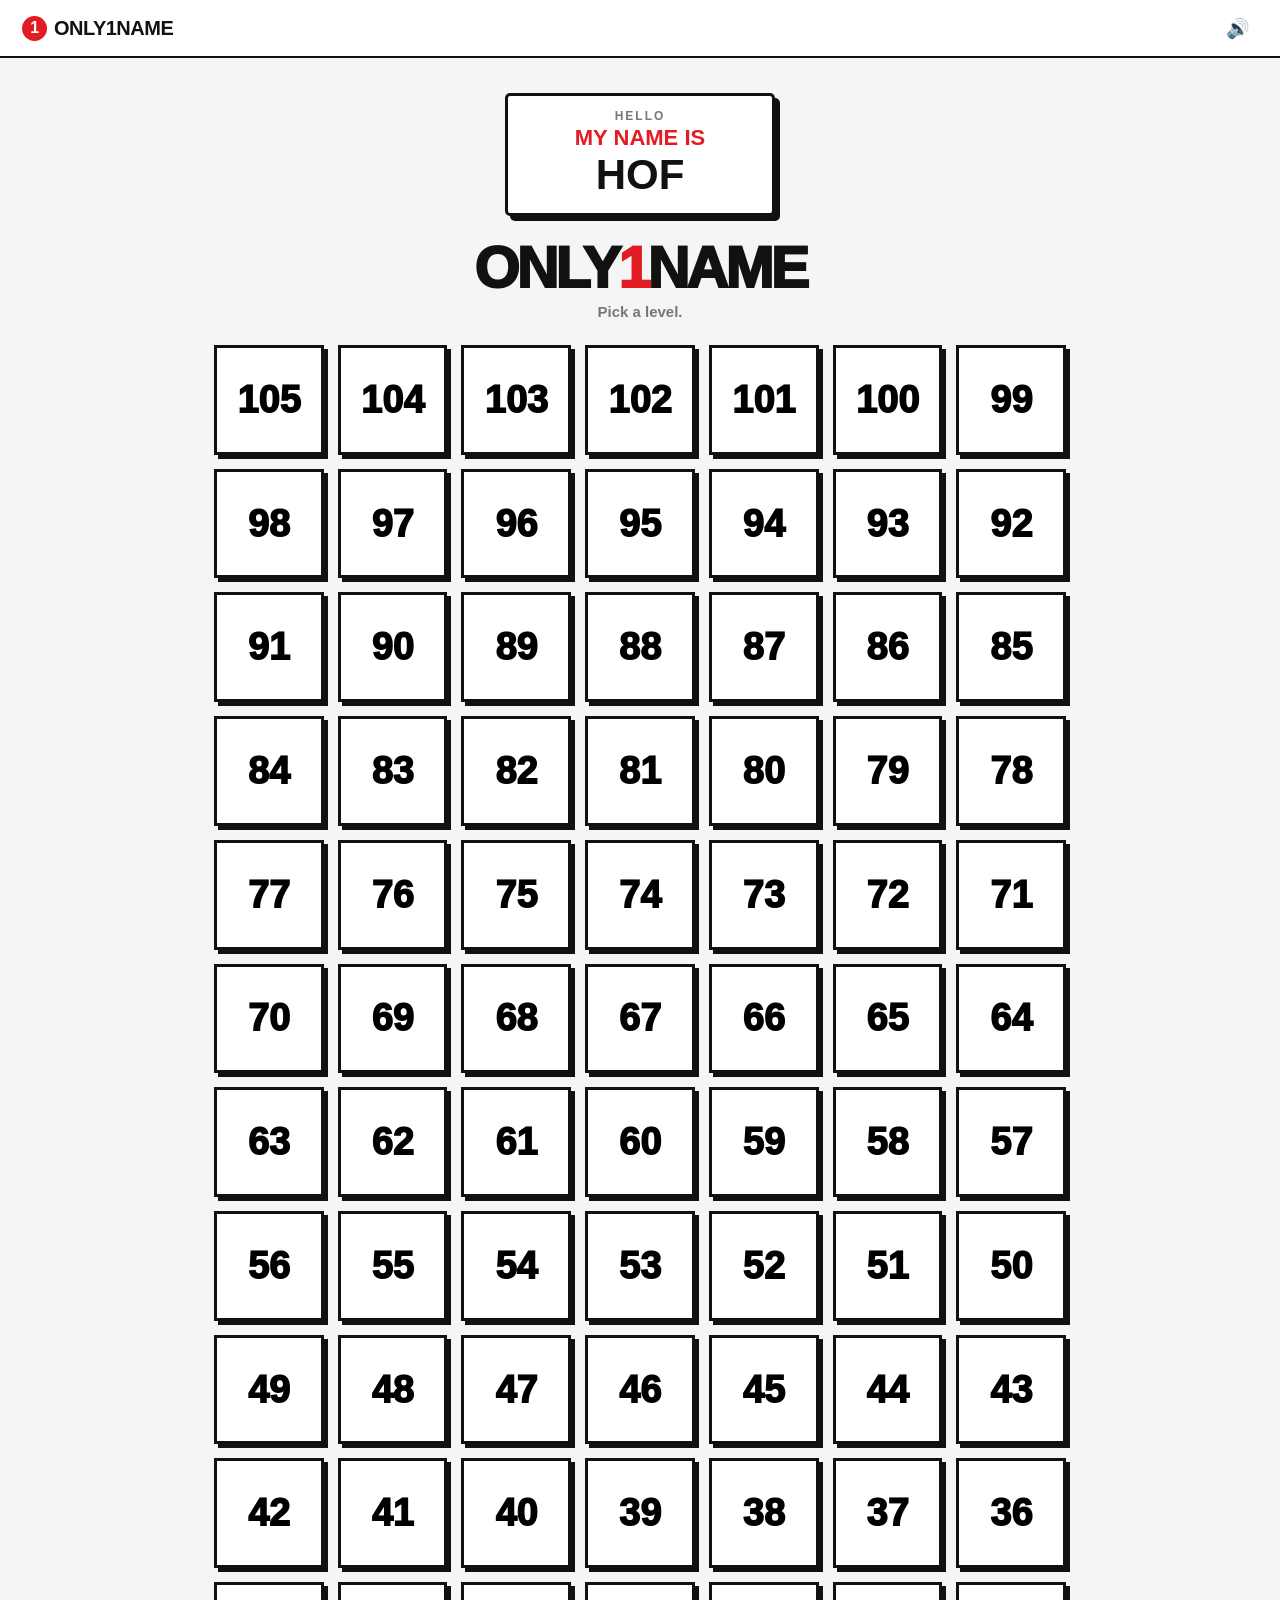
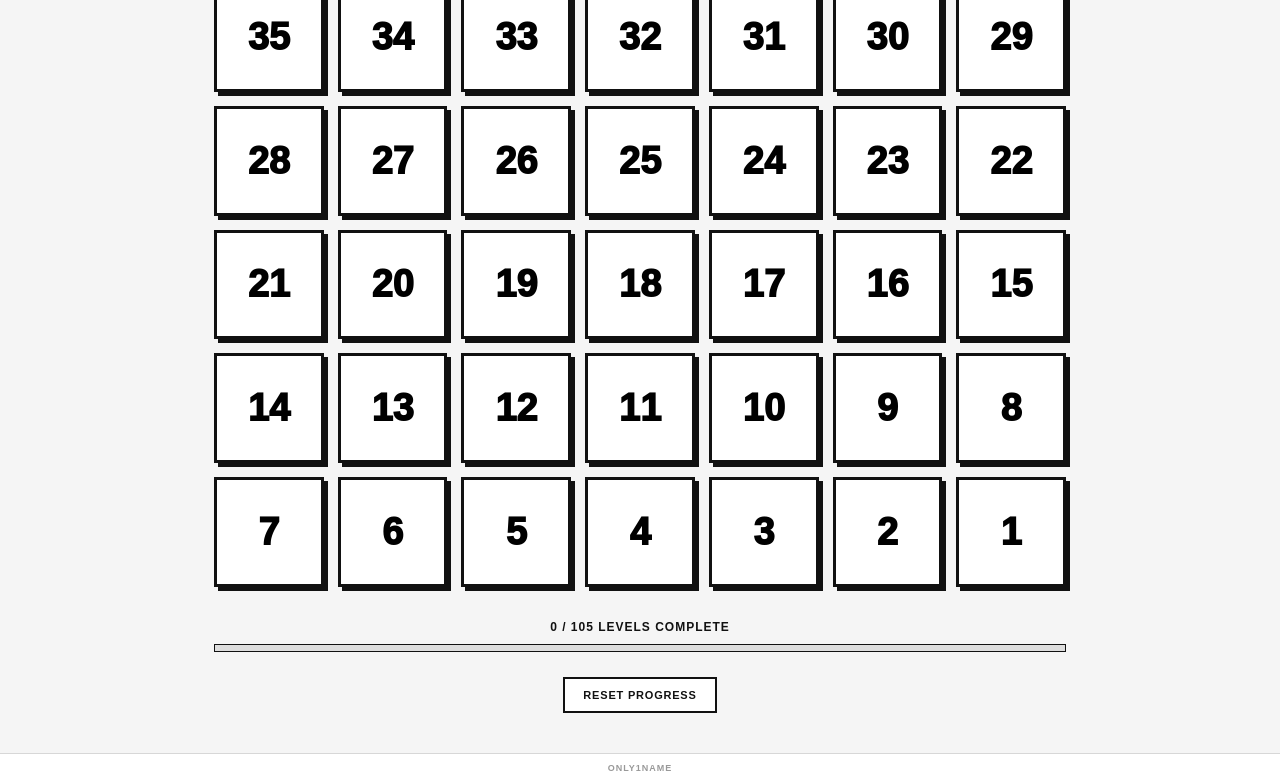
<file: index.html>
<!doctype html>
<html lang="en">
<head>
  <meta charset="utf-8">
  <meta name="viewport" content="width=device-width, initial-scale=1">
  <meta name="theme-color" content="#e31b23">
  <title>ONLY1NAME</title>

  <link rel="stylesheet" href="style.css?v=4">
</head>

<body>

  <header class="topbar">
    <a class="brand" href="./">
      <span class="brand-one">1</span>
      ONLY1NAME
    </a>

    <button
      id="sound-toggle"
      class="sound-button"
      aria-label="Toggle sound"
      type="button"
    >
      🔊
    </button>
  </header>


  <main class="app-shell">

    <!-- ======================================================
         HOME / LEVEL SELECT
         ====================================================== -->

    <section
      id="home-screen"
      class="screen home-screen"
    >

      <div class="name-sticker">
        <div class="sticker-top">HELLO</div>
        <div class="sticker-title">MY NAME IS</div>
        <div class="sticker-name">HOF</div>
      </div>


      <div class="home-heading">
        <h1>ONLY<span>1</span>NAME</h1>
        <p>Pick a level.</p>
      </div>


      <div
        id="levels-grid"
        class="levels-grid"
      ></div>


      <div class="home-progress">
        <span id="home-progress-text">
          0 / 0 LEVELS COMPLETE
        </span>

        <div class="home-progress-track">
          <div id="home-progress-bar"></div>
        </div>
      </div>


      <button
        id="reset-progress-button"
        class="reset-progress-button"
        type="button"
      >
        RESET PROGRESS
      </button>

    </section>


    <!-- ======================================================
         GAME
         ====================================================== -->

    <section
      id="game-screen"
      class="screen game-screen hidden"
    >

      <div class="game-topbar">

        <button
          id="home-button"
          class="back-button"
          type="button"
        >
          ← LEVELS
        </button>


        <div class="level-indicator">
          LEVEL
          <strong id="level-number">01</strong>
        </div>


        <div class="round-indicator">
          <strong id="round-number">1</strong>
          /
          <span id="round-total">4</span>
        </div>

      </div>


      <div class="name-card-wrapper">

        <div class="name-card">

          <div class="name-card-header">
            <div class="my-name-text">HELLO, MY NAME IS</div>
          </div>


          <div class="card-photo-area">

            <img
              id="contestant-photo"
              alt="Contestant"
              draggable="false"
            >


            <div
              id="photo-fallback"
              class="photo-fallback hidden"
            >
              ?
            </div>


            <!-- Level-start countdown -->
            <div
              id="countdown-overlay"
              class="countdown-overlay hidden"
            >
              <span id="countdown-number">3</span>
            </div>


            <!-- Answer -->
            <div
              id="reveal-overlay"
              class="reveal-overlay hidden"
            >
              <div
                id="reveal-name"
                class="answer-name"
              ></div>
            </div>

          </div>


          <div class="name-card-footer">

            <span class="card-star">★</span>

            <div class="timer-area">

              <div class="timer-display">
                <span id="timer-display">10</span>s
              </div>

              <div class="timer-track">
                <div id="timer-bar"></div>
              </div>

            </div>

            <span class="card-star">★</span>

          </div>

        </div>

      </div>


      <!-- Only Previous / Next -->
      <div class="game-controls">

        <div class="navigation">

          <button
            id="previous-button"
            class="nav-button"
            type="button"
          >
            ← PREVIOUS
          </button>


          <button
            id="next-button"
            class="nav-button next"
            type="button"
          >
            NEXT →
          </button>

        </div>

      </div>


      <div class="level-status">

        <span>
          LEVEL
          <strong id="status-level">01</strong>
        </span>

        <span>
          <strong id="level-total">4</strong>
          PICTURES
        </span>

      </div>

    </section>

  </main>


  <footer class="site-footer">
    ONLY1NAME
  </footer>


  <script src="game.js?v=4"></script>

</body>
</html>
</file>
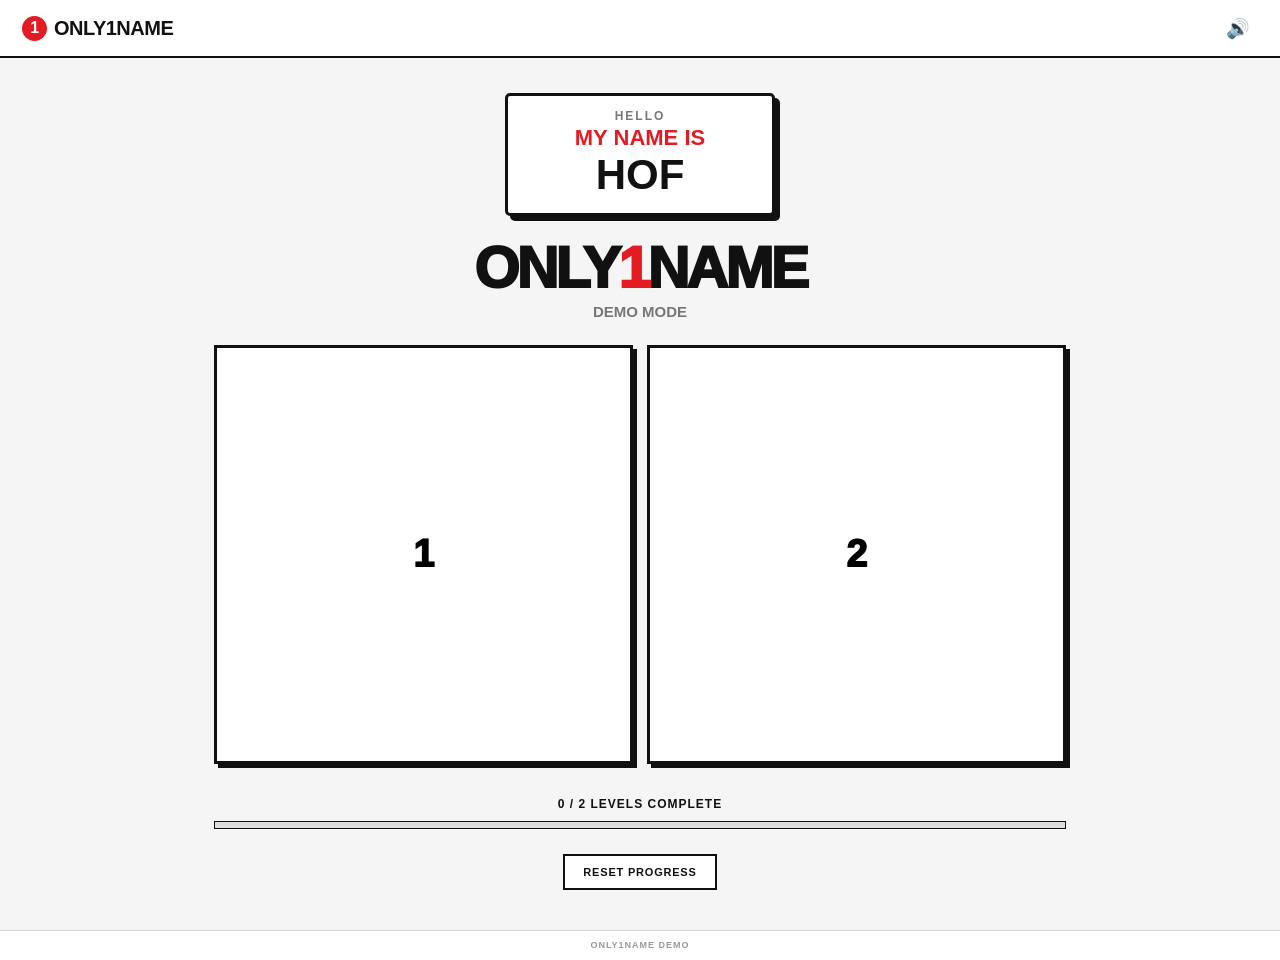
<file: test.html>
<!doctype html>
<html lang="en">
<head>
  <meta charset="utf-8">
  <meta
    name="viewport"
    content="width=device-width, initial-scale=1"
  >
  <meta name="theme-color" content="#e31b23">

  <title>ONLY1NAME - Demo</title>

  <link rel="stylesheet" href="style.css">
</head>

<body>

  <header class="topbar">

    <a class="brand" href="test.html">
      <span class="brand-one">1</span>
      ONLY1NAME
    </a>

    <button
      id="sound-toggle"
      class="sound-button"
      aria-label="Toggle sound"
      type="button"
    >
      🔊
    </button>

  </header>


  <main class="app-shell">

    <!-- ======================================================
         HOME
         ====================================================== -->

    <section
      id="home-screen"
      class="screen home-screen"
    >

      <div class="name-sticker">

        <div class="sticker-top">
          HELLO
        </div>

        <div class="sticker-title">
          MY NAME IS
        </div>

        <div class="sticker-name">
          HOF
        </div>

      </div>


      <div class="home-heading">

        <h1>
          ONLY<span>1</span>NAME
        </h1>

        <p>
          DEMO MODE
        </p>

      </div>


      <div
        id="levels-grid"
        class="levels-grid"
      ></div>


      <div class="home-progress">

        <span id="home-progress-text">
          0 / 0 LEVELS COMPLETE
        </span>

        <div class="home-progress-track">
          <div id="home-progress-bar"></div>
        </div>

      </div>


      <button
        id="reset-progress-button"
        class="reset-progress-button"
        type="button"
      >
        RESET PROGRESS
      </button>

    </section>


    <!-- ======================================================
         GAME
         ====================================================== -->

    <section
      id="game-screen"
      class="screen game-screen hidden"
    >

      <div class="game-topbar">

        <button
          id="home-button"
          class="back-button"
          type="button"
        >
          ← LEVELS
        </button>


        <div class="level-indicator">
          LEVEL
          <strong id="level-number">01</strong>
        </div>


        <div class="round-indicator">
          <strong id="round-number">1</strong>
          /
          <span id="round-total">4</span>
        </div>

      </div>


      <div class="name-card-wrapper">

        <div class="name-card">

          <div class="name-card-header">

            <div class="hello-text">
              HI,
            </div>

            <div class="my-name-text">
              MY NAME IS
            </div>

          </div>


          <div class="card-photo-area">

            <img
              id="contestant-photo"
              alt="Test contestant"
              draggable="false"
            >


            <div
              id="photo-fallback"
              class="photo-fallback hidden"
            >
              ?
            </div>


            <div
              id="countdown-overlay"
              class="countdown-overlay hidden"
            >
              <span id="countdown-number">
                3
              </span>
            </div>


            <div
              id="reveal-overlay"
              class="reveal-overlay hidden"
            >
              <div
                id="reveal-name"
                class="answer-name"
              ></div>
            </div>

          </div>


          <div class="name-card-footer">

            <span class="card-star">
              ★
            </span>


            <div class="timer-area">

              <div class="timer-display">
                <span id="timer-display">
                  10
                </span>
                s
              </div>


              <div class="timer-track">
                <div id="timer-bar"></div>
              </div>

            </div>


            <span class="card-star">
              ★
            </span>

          </div>

        </div>

      </div>


      <div class="game-controls">

        <div class="navigation">

          <button
            id="previous-button"
            class="nav-button"
            type="button"
          >
            ← PREVIOUS
          </button>


          <button
            id="next-button"
            class="nav-button next"
            type="button"
          >
            NEXT →
          </button>

        </div>

      </div>


      <div class="level-status">

        <span>
          LEVEL
          <strong id="status-level">01</strong>
        </span>


        <span>
          <strong id="level-total">4</strong>
          PICTURES
        </span>

      </div>

    </section>

  </main>


  <footer class="site-footer">
    ONLY1NAME DEMO
  </footer>


  <script src="game_test.js"></script>

</body>
</html>
</file>
<file: style.css>
:root {
  --red: #e31b23;
  --dark-red: #c9151d;
  --white: #ffffff;
  --black: #111111;
  --gray: #777777;
  --light-gray: #eeeeee;
  --border: #d7d7d7;
  --background: #f5f5f5;
  --green: #16833d;
}

* {
  box-sizing: border-box;
}

html,
body {
  margin: 0;
  width: 100%;
  height: 100%;
}

body {
  background: var(--background);
  color: var(--black);
  font-family: Arial, Helvetica, sans-serif;
  overflow-x: hidden;
}

button {
  font: inherit;
}

button:focus-visible {
  outline: 3px solid var(--black);
  outline-offset: 3px;
}

.hidden {
  display: none !important;
}


/* ============================================================
   TOP BAR
   ============================================================ */

.topbar {
  height: 58px;
  display: flex;
  align-items: center;
  justify-content: space-between;
  padding: 0 22px;
  background: var(--white);
  border-bottom: 2px solid var(--black);
}

.brand {
  display: inline-flex;
  align-items: center;
  gap: 7px;
  color: var(--black);
  text-decoration: none;
  font-size: 20px;
  font-weight: 900;
  letter-spacing: -0.5px;
}

.brand-one {
  display: inline-flex;
  align-items: center;
  justify-content: center;
  width: 25px;
  height: 25px;
  background: var(--red);
  color: var(--white);
  border-radius: 50%;
  font-size: 16px;
  font-weight: 900;
}

.sound-button {
  width: 40px;
  height: 40px;
  border: 0;
  background: transparent;
  cursor: pointer;
  font-size: 19px;
}

.sound-button:hover {
  background: var(--light-gray);
}


/* ============================================================
   APP
   ============================================================ */

.app-shell {
  width: 100%;
}

.screen {
  width: 100%;
}


/* ============================================================
   HOME
   ============================================================ */

.home-screen {
  max-width: 900px;
  margin: 0 auto;
  padding: 35px 24px 40px;
}

.name-sticker {
  width: min(270px, 75vw);
  margin: 0 auto 24px;
  padding: 13px 18px 18px;
  background: var(--white);
  border: 3px solid var(--black);
  border-radius: 5px;
  box-shadow: 5px 5px 0 var(--black);
  text-align: center;
}

.sticker-top {
  color: var(--gray);
  font-size: 12px;
  font-weight: 900;
  letter-spacing: 2px;
}

.sticker-title {
  margin-top: 2px;
  color: var(--red);
  font-size: 22px;
  font-weight: 900;
}

.sticker-name {
  margin-top: 4px;
  font-size: 42px;
  font-weight: 900;
  line-height: 0.95;
}

.home-heading {
  text-align: center;
  margin-bottom: 25px;
}

.home-heading h1 {
  margin: 0;
  font-size: clamp(35px, 7vw, 58px);
  line-height: 0.95;
  font-weight: 1000;
  letter-spacing: -3px;
}

.home-heading h1 span {
  color: var(--red);
}

.home-heading p {
  margin: 8px 0 0;
  color: var(--gray);
  font-size: 15px;
  font-weight: 700;
}


/* ============================================================
   LEVEL GRID
   ============================================================ */

.levels-grid {
  display: grid;
  grid-template-columns: repeat(auto-fit, minmax(105px, 1fr));
  gap: 14px;
  width: 100%;
}

.level-card {
  position: relative;
  aspect-ratio: 1 / 1;
  border: 3px solid var(--black);
  background: var(--white);
  cursor: pointer;
  display: flex;
  align-items: center;
  justify-content: center;
  transition:
    transform 0.12s ease,
    background 0.12s ease,
    color 0.12s ease;
  box-shadow: 4px 4px 0 var(--black);
}

.level-card:hover {
  transform: translate(-2px, -2px);
  background: var(--red);
  color: var(--white);
}

/* Completed levels are dark */
.level-card.completed {
  background: #7b7b7b;
  color: var(--white);
  border-color: #7b7b7b;
}

/* Keep completed levels dark on hover */
.level-card.completed:hover {
  background: #7b7b7b;
  color: var(--white);
  border-color: #7b7b7b;
}

/* Check mark */
.level-card.completed .level-check {
  background: var(--white);
  color: #7b7b7b;
}

.level-card:active {
  transform: translate(2px, 2px);
  box-shadow: 1px 1px 0 var(--black);
}

.level-number {
  font-size: 38px;
  font-weight: 1000;
  line-height: 1;
}

.level-check {
  position: absolute;
  top: 8px;
  right: 10px;
  width: 25px;
  height: 25px;
  display: flex;
  align-items: center;
  justify-content: center;
  border-radius: 50%;
  background: var(--green);
  color: var(--white);
  font-size: 15px;
  font-weight: 900;
}


/* ============================================================
   HOME PROGRESS
   ============================================================ */

.home-progress {
  margin-top: 30px;
  text-align: center;
}

#home-progress-text {
  font-size: 12px;
  font-weight: 900;
  letter-spacing: 1px;
}

.home-progress-track {
  width: 100%;
  height: 8px;
  margin-top: 9px;
  background: #dddddd;
  border: 1px solid var(--black);
}

#home-progress-bar {
  height: 100%;
  width: 0%;
  background: var(--red);
}

.reset-progress-button {
  display: block;
  margin: 25px auto 0;
  padding: 10px 18px;
  border: 2px solid var(--black);
  background: var(--white);
  color: var(--black);
  font-size: 11px;
  font-weight: 900;
  letter-spacing: 0.8px;
  cursor: pointer;
}

.reset-progress-button:hover {
  background: var(--black);
  color: var(--white);
}


/* ============================================================
   GAME SCREEN
   ============================================================ */

.game-screen {
  width: 100%;
  height: calc(100vh - 58px);
  display: flex;
  flex-direction: column;
  overflow: hidden;
}


/* ============================================================
   GAME TOP BAR
   ============================================================ */

.game-topbar {
  flex: 0 0 50px;
  height: 50px;
  display: grid;
  grid-template-columns: 1fr auto 1fr;
  align-items: center;
  padding: 0 16px;
  background: var(--white);
  border-bottom: 1px solid var(--border);
}

.back-button {
  justify-self: start;
  border: 0;
  background: transparent;
  padding: 7px 0;
  color: var(--black);
  font-size: 12px;
  font-weight: 900;
  cursor: pointer;
}

.back-button:hover {
  color: var(--red);
}

.level-indicator {
  justify-self: center;
  font-size: 11px;
  font-weight: 900;
  letter-spacing: 1px;
}

.level-indicator strong {
  color: var(--red);
  font-size: 15px;
}

.round-indicator {
  justify-self: end;
  font-size: 12px;
  font-weight: 800;
  color: var(--gray);
}

.round-indicator strong {
  color: var(--black);
}


/* ============================================================
   CARD CONTAINER
   ============================================================ */

.name-card-wrapper {
  flex: 1 1 auto;
  min-height: 0;
  width: 100%;
  padding: 10px 18px;
  display: flex;
  align-items: center;
  justify-content: center;
  overflow: hidden;
}


/*
   THIS IS THE IMPORTANT PART.

   The card itself has a bounded size.
   The image can NEVER make this card larger.
*/

.name-card {
  width: min(720px, 100%);
  height: min(100%, 760px);

  /*
     Keep the card itself fixed and independent
     of the image dimensions.
  */
  min-height: 0;
  max-height: 760px;

  display: flex;
  flex-direction: column;

  background: var(--white);
  border: 4px solid var(--black);
  border-radius: 8px;
  box-shadow: 7px 7px 0 var(--black);

  overflow: hidden;
}


/* ============================================================
   CARD HEADER
   ============================================================ */

.name-card-header {
  flex: 0 0 auto;
  padding: 10px 18px 9px;
  background: var(--red);
  color: var(--white);
  text-align: center;
  line-height: 0.9;
}

.hello-text {
  font-size: clamp(18px, 2.2vw, 25px);
  font-weight: 1000;
}

.my-name-text {
  margin-top: 2px;
  font-size: clamp(27px, 4vw, 45px);
  font-weight: 1000;
  letter-spacing: -1.5px;
}


/* ============================================================
   FIXED PHOTO FRAME
   ============================================================ */

.card-photo-area {
  position: relative;

  /*
     This is the actual fixed image viewport.
  */
  flex: 1 1 0;
  min-height: 0;

  width: 100%;

  display: flex;
  align-items: center;
  justify-content: center;

  overflow: hidden;

  background: #fafafa;
}


/*
   The image is ALWAYS contained inside the photo frame.

   It will shrink to fit both dimensions.
   It will NEVER crop.
   It will NEVER enlarge the card.
*/

#contestant-photo {
  display: block;

  width: 100%;
  height: 100%;

  max-width: 100%;
  max-height: 100%;

  object-fit: contain;
  object-position: center;

  flex: 0 0 auto;

  user-select: none;
  -webkit-user-drag: none;

  opacity: 1;
}

#contestant-photo.countdown-hidden {
  opacity: 0;
}

#contestant-photo:not(.loaded) {
  opacity: 0;
}


/* ============================================================
   PHOTO FALLBACK
   ============================================================ */

.photo-fallback {
  position: absolute;
  inset: 0;

  display: flex;
  align-items: center;
  justify-content: center;

  color: #bbbbbb;
  font-size: 70px;
  font-weight: 900;

  pointer-events: none;
}


/* ============================================================
   COUNTDOWN
   ============================================================ */

.countdown-overlay {
  position: absolute;
  inset: 0;

  z-index: 20;

  display: flex;
  align-items: center;
  justify-content: center;

  background: rgba(227, 27, 35, 0.98);

  pointer-events: none;
}

.countdown-overlay.ending-countdown {
  background: rgba(227, 27, 35, 0.13);
}

#countdown-number {
  color: var(--white);

  font-size: clamp(55px, 11vw, 115px);

  font-weight: 1000;
  line-height: 0.8;
  letter-spacing: -8px;

  text-shadow:
    0 5px 0 rgba(0, 0, 0, 0.25);

  animation: countdown-pop 0.45s ease-out;
}

@keyframes countdown-pop {
  0% {
    transform: scale(1.35);
    opacity: 0.2;
  }

  60% {
    transform: scale(1);
    opacity: 1;
  }

  100% {
    transform: scale(1);
    opacity: 1;
  }
}


/* ============================================================
   NAME REVEAL
   ============================================================ */

.reveal-overlay {
  position: absolute;
  inset: 0;

  z-index: 15;

  display: flex;
  align-items: flex-end;
  justify-content: center;

  padding: 24px 20px 20px;

  background: linear-gradient(
    to top,
    rgba(0, 0, 0, 0.82),
    rgba(0, 0, 0, 0.35),
    rgba(0, 0, 0, 0)
  );

  pointer-events: none;
}

.answer-name {
  max-width: 100%;

  color: var(--white);

  text-align: center;

  font-size: clamp(34px, 7vw, 72px);

  font-weight: 1000;
  line-height: 0.95;
  letter-spacing: -2px;

  text-shadow:
    0 3px 8px rgba(0, 0, 0, 0.55);
}


/* ============================================================
   TIMER
   ============================================================ */

.name-card-footer {
  flex: 0 0 auto;

  min-height: 52px;

  display: flex;
  align-items: center;

  gap: 14px;

  padding: 7px 18px;

  background: var(--white);

  border-top: 3px solid var(--black);
}

.card-star {
  color: var(--red);
  font-size: 17px;
  flex: 0 0 auto;
}

.timer-area {
  flex: 1;
  min-width: 0;
}

.timer-display {
  height: 25px;

  display: flex;
  align-items: center;
  justify-content: center;

  font-size: 14px;
  font-weight: 1000;
}

#timer-display.urgent {
  color: var(--red);
}

.timer-track {
  width: 100%;
  height: 6px;

  margin-top: 3px;

  overflow: hidden;

  background: #dddddd;

  border: 1px solid var(--black);
}

#timer-bar {
  height: 100%;
  width: 100%;

  background: var(--red);

  transition: width 0.15s linear;
}


/* ============================================================
   GAME CONTROLS
   ============================================================ */

.game-controls {
  flex: 0 0 auto;

  padding: 7px 18px 5px;
}

.navigation {
  width: min(720px, 100%);

  margin: 0 auto;

  display: grid;
  grid-template-columns: 1fr 1fr;

  gap: 10px;
}

.nav-button {
  min-height: 43px;

  border: 3px solid var(--black);

  background: var(--white);
  color: var(--black);

  font-size: 12px;
  font-weight: 1000;

  cursor: pointer;

  box-shadow: 3px 3px 0 var(--black);
}

.nav-button:hover:not(:disabled) {
  background: var(--black);
  color: var(--white);
}

.nav-button:active:not(:disabled) {
  transform: translate(2px, 2px);
  box-shadow: 1px 1px 0 var(--black);
}

.nav-button:disabled {
  opacity: 0.35;
  cursor: not-allowed;

  box-shadow: 2px 2px 0 #999999;

  border-color: #999999;
}

.nav-button.next {
  background: var(--red);
  color: var(--white);
  border-color: var(--black);
}

.nav-button.next:hover {
  background: var(--dark-red);
}


/* ============================================================
   LEVEL STATUS
   ============================================================ */

.level-status {
  flex: 0 0 auto;

  width: min(720px, 100%);

  margin: 0 auto;

  padding: 4px 18px 8px;

  display: flex;
  justify-content: space-between;

  color: var(--gray);

  font-size: 9px;
  font-weight: 900;

  letter-spacing: 0.7px;
}

.level-status strong {
  color: var(--black);
}


/* ============================================================
   FOOTER
   ============================================================ */

.site-footer {
  height: 30px;

  display: flex;
  align-items: center;
  justify-content: center;

  border-top: 1px solid var(--border);

  background: var(--white);

  color: #999999;

  font-size: 9px;
  font-weight: 900;

  letter-spacing: 1px;
}


/* ============================================================
   MOBILE
   ============================================================ */

@media (max-width: 600px) {

  .topbar {
    padding: 0 14px;
  }

  .home-screen {
    padding: 25px 16px 30px;
  }

  .name-sticker {
    margin-bottom: 20px;
  }

  .levels-grid {
    grid-template-columns: repeat(3, 1fr);
    gap: 10px;
  }

  .level-number {
    font-size: 30px;
  }

  .level-card {
    box-shadow: 3px 3px 0 var(--black);
  }


  /* Game */

  .game-screen {
    height: calc(100vh - 58px);
  }

  .game-topbar {
    padding: 0 11px;
  }

  .name-card-wrapper {
    padding: 7px 10px;
  }

  .name-card {
    width: 100%;
    max-height: 100%;

    border-width: 3px;
    box-shadow: 4px 4px 0 var(--black);
  }

  .name-card-header {
    padding: 8px 12px 7px;
  }

  .my-name-text {
    font-size: 30px;
  }

  .name-card-footer {
    min-height: 46px;
    padding: 5px 12px;
  }

  .game-controls {
    padding: 5px 10px 3px;
  }

  .level-status {
    padding: 3px 10px 6px;
  }

  .nav-button {
    min-height: 40px;
  }
}


/* ============================================================
   SHORT SCREENS
   ============================================================ */

@media (max-height: 700px) {

  .topbar {
    height: 48px;
  }

  .game-screen {
    height: calc(100vh - 48px);
  }

  .game-topbar {
    flex-basis: 42px;
    height: 42px;
  }

  .name-card-header {
    padding: 5px 14px 5px;
  }

  .hello-text {
    font-size: 17px;
  }

  .my-name-text {
    font-size: 28px;
  }

  .name-card-footer {
    min-height: 42px;
    padding: 4px 14px;
  }

  .timer-display {
    height: 20px;
    font-size: 12px;
  }

  .timer-track {
    height: 5px;
    margin-top: 1px;
  }

  .game-controls {
    padding: 4px 14px 2px;
  }

  .nav-button {
    min-height: 36px;
  }

  .level-status {
    padding: 2px 14px 4px;
  }

  .site-footer {
    height: 24px;
  }
}


/* ============================================================
   VERY SHORT SCREENS
   ============================================================ */

@media (max-height: 560px) {

  .topbar {
    height: 40px;
  }

  .brand {
    font-size: 16px;
  }

  .brand-one {
    width: 21px;
    height: 21px;
    font-size: 13px;
  }

  .sound-button {
    width: 30px;
    height: 30px;
  }

  .game-screen {
    height: calc(100vh - 40px);
  }

  .game-topbar {
    flex-basis: 36px;
    height: 36px;
  }

  .name-card-header {
    padding: 3px 10px 3px;
  }

  .hello-text {
    font-size: 14px;
  }

  .my-name-text {
    font-size: 23px;
  }

  .name-card-footer {
    min-height: 35px;
    padding: 2px 10px;
  }

  .timer-display {
    height: 15px;
    font-size: 10px;
  }

  .timer-track {
    height: 4px;
  }

  .game-controls {
    padding: 3px 10px 1px;
  }

  .nav-button {
    min-height: 31px;
    font-size: 10px;
  }

  .level-status {
    font-size: 8px;
    padding: 1px 10px 2px;
  }

  .site-footer {
    display: none;
    
  }
}
</file>
